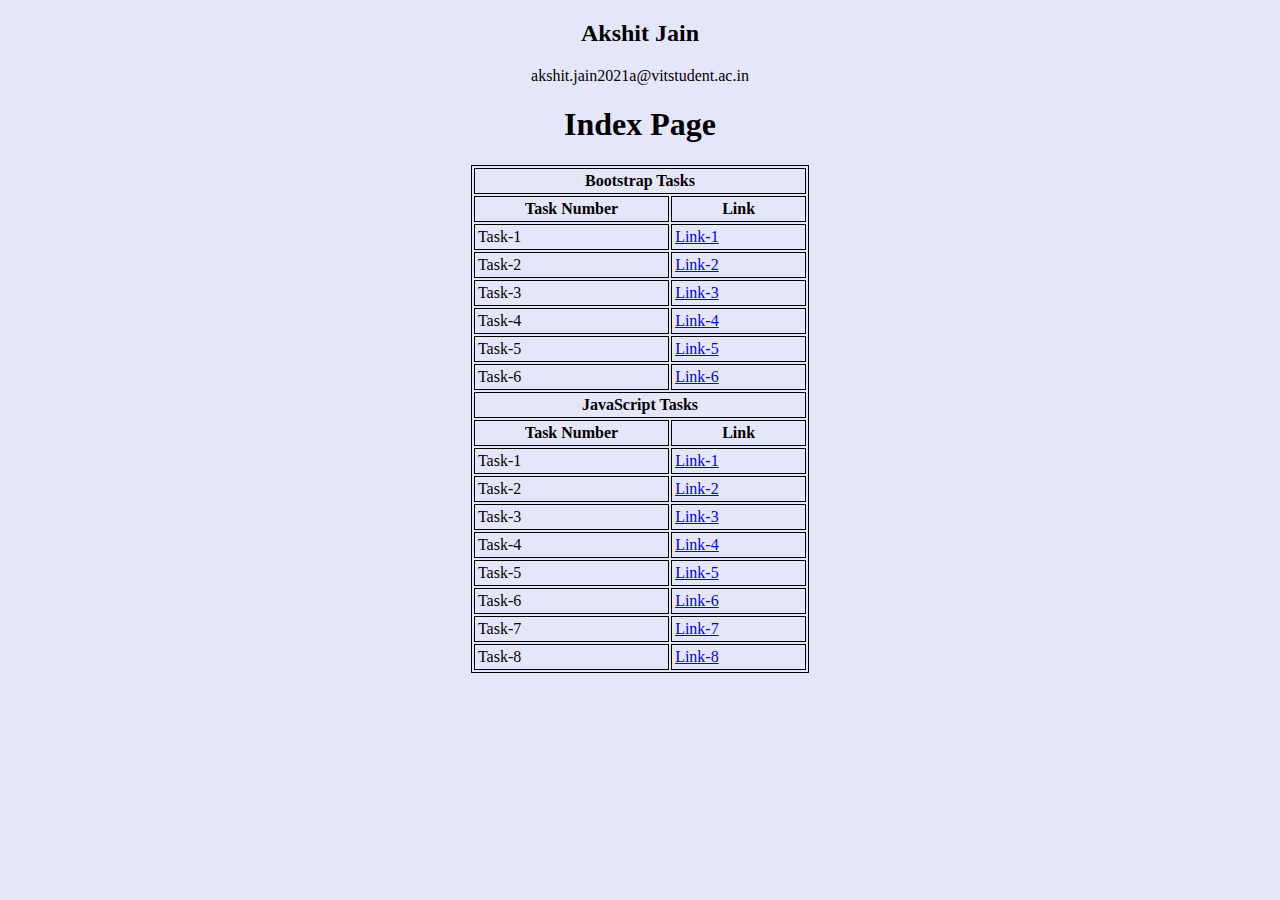
<file: index.html>
<!DOCTYPE html>
<html lang="en">
<head>
    <meta charset="UTF-8">
    <meta name="viewport" content="width=device-width, initial-scale=1.0">
    <title>Akshit Jain</title>
    <link rel="stylesheet" href="index.css">
</head>
<body>
  
    <div >
        <center>
            <h2>Akshit Jain</h2>
            <span>akshit.jain2021a@vitstudent.ac.in</span>
            <h1>Index Page</h1>
            <table border="1" bordercolor="Black" cellpadding="3">
                <tr>
                    <th colspan="2">
                        Bootstrap Tasks
                    </th>
                </tr>
                <tr>
                    <th>
                        Task Number
                    </th>
                    <th>
                        Link
                    </th>
                </tr>
                <tr>
                    <td>
                        Task-1
                    </td>
                    <td>
                        <a href="bootstrap_task1.html" target="_self">Link-1</a>
                    </td>
                </tr>
                <tr>
                    <td>
                        Task-2
                    </td>
                    <td>
                        <a href="bootstrap_task2.html" target="_self">Link-2</a>
                    </td>
                </tr>
                <tr>
                    <td>
                        Task-3
                    </td>
                    <td>
                        <a href="bootstrap_task3.html" target="_self">Link-3</a>
                    </td>
                </tr>
                <tr>
                    <td>
                        Task-4
                    </td>
                    <td>
                        <a href="bootstrap_task4.html" target="_self">Link-4</a>
                    </td>
                </tr>
                <tr>
                    <td>
                        Task-5
                    </td>
                    <td>
                        <a href="bootstrap_task5.html" target="_self">Link-5</a>
                    </td>
                </tr>
                <tr>
                    <td>
                        Task-6
                    </td>
                    <td>
                        <a href="bootstrap_task6.html" target="_self">Link-6</a>
                    </td>
                </tr>
                <tr>
                    <th colspan="2">
                        JavaScript Tasks
                    </th>
                </tr>
                <tr>
                    <th>
                        Task Number
                    </th>
                    <th>
                        Link
                    </th>
                </tr>
                <tr>
                    <td>
                        Task-1
                    </td>
                    <td>
                        <a href="./javascript_task1.html" target="_self">Link-1</a>
                    </td>
                </tr>
                <tr>
                    <td>
                        Task-2
                    </td>
                    <td>
                        <a href="./javascript_task2.html" target="_self">Link-2</a>
                    </td>
                </tr>
                <tr>
                    <td>
                        Task-3
                    </td>
                    <td>
                        <a href="./javascript_task3.html" target="_self">Link-3</a>
                    </td>
                </tr>
                <tr>
                    <td>
                        Task-4
                    </td>
                    <td>
                        <a href="./javascript_task4.html" target="_self">Link-4</a>
                    </td>
                </tr>
                <tr>
                    <td>
                        Task-5
                    </td>
                    <td>
                        <a href="./javascript_task5.html" target="_self">Link-5</a>
                    </td>
                </tr>
                <tr>
                    <td>
                        Task-6
                    </td>
                    <td>
                        <a href="./javascript_task6.html" target="_self">Link-6</a>
                    </td>
                </tr>
                <tr>
                    <td>
                        Task-7
                    </td>
                    <td>
                        <a href="./javascript_task7.html" target="_self">Link-7</a>
                    </td>
                </tr>
                <tr>
                    <td>
                        Task-8
                    </td>
                    <td>
                        <a href="./javascript_task8.html" target="_self">Link-8</a>
                    </td>
                </tr>
            </table>
        </center>
    </div>
</body>
</html>
</file>
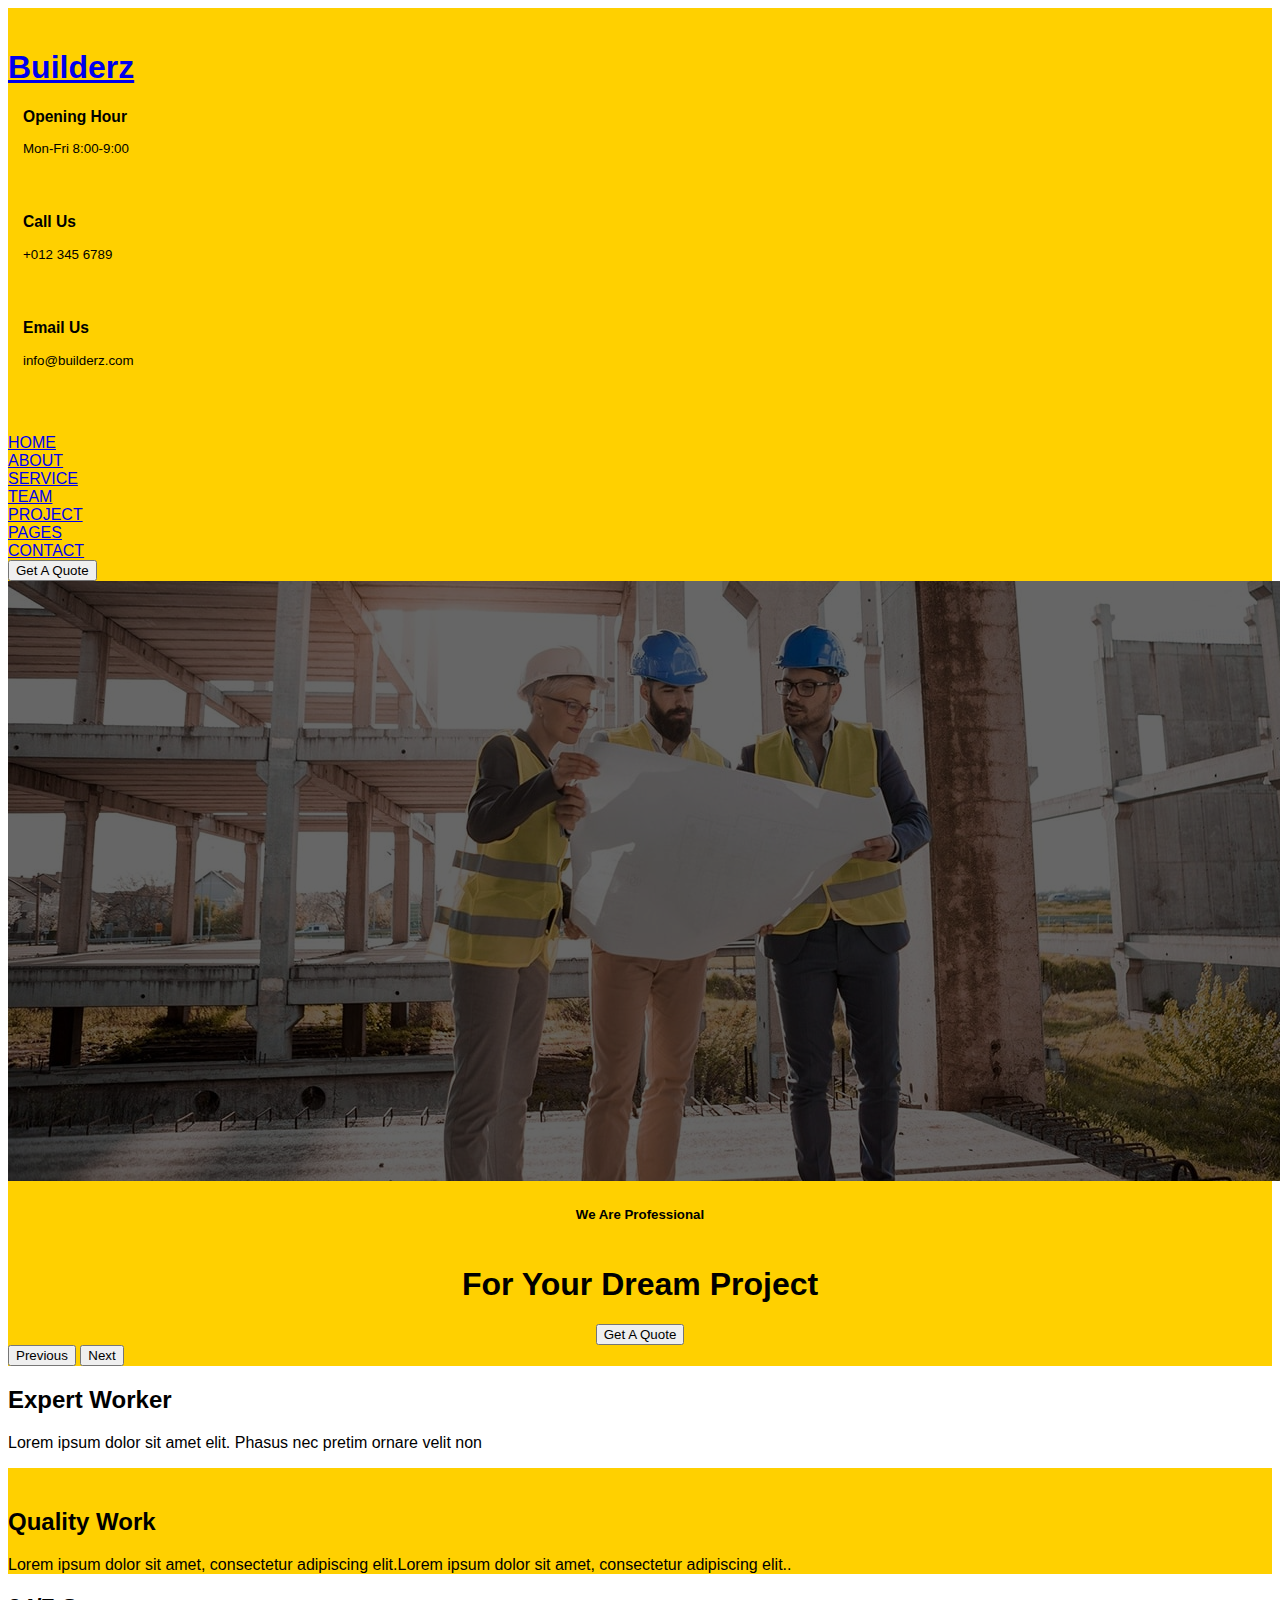
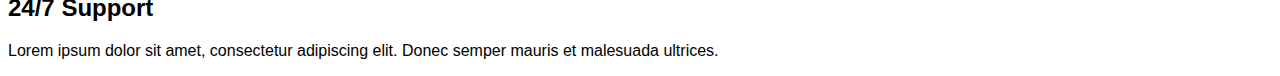
<file: bootstrap_task2.html>
<!DOCTYPE html>
<html lang="en">
<head>
    <meta charset="UTF-8">
    <meta http-equiv="X-UA-Compatible" content="IE=edge">
    <meta name="viewport" content="width=device-width, initial-scale=1.0">
    <title>BootStrap Task-2</title>
    <link rel="stylesheet" href="https://cdnjs.cloudflare.com/ajax/libs/font-awesome/6.4.0/css/all.min.css"
        integrity="sha512-iecdLmaskl7CVkqkXNQ/ZH/XLlvWZOJyj7Yy7tcenmpD1ypASozpmT/E0iPtmFIB46ZmdtAc9eNBvH0H/ZpiBw=="
        crossorigin="anonymous" referrerpolicy="no-referrer" />
    <link href="https://cdn.jsdelivr.net/npm/bootstrap@5.3.0-alpha3/dist/css/bootstrap.min.css" rel="stylesheet"
        integrity="sha384-KK94CHFLLe+nY2dmCWGMq91rCGa5gtU4mk92HdvYe+M/SXH301p5ILy+dN9+nJOZ" crossorigin="anonymous">
    <link rel="preconnect" href="https://fonts.googleapis.com">
    <link rel="preconnect" href="https://fonts.gstatic.com" crossorigin>
    <style>
        .bg-custom {
            background-color: rgb(255, 208, 0);
            padding-top: 20px;
        }

        html, body {
            font-family: 'Poppins', sans-serif;
        }

        .txt-head {
            font-family: 'Poppins', sans-serif;
            font-weight: 400;
            font-size: smaller;
            padding-left: 15px;
            margin: 0 0 5px 0;
        }

        .hdr {
            padding-bottom: 20px;
        }

        .img-cust {
            width: 68.7%;
            margin-left: auto;
            margin-right: auto;
        }

        .carousel-caption {
            display: flex;
            flex-direction: column;
            justify-content: center;
            align-items: center;
            height: 100%;
            text-align: center;
        }
    </style>
</head>
<body>
    <div class="container bg-custom">
        <div class="row align-items-center">
            <div class="col-lg-4">
                <div class="logo">
                    <a href = "#" class = "text-decoration-none text-reset"><h1 style = "font-weight: 700;">Builderz</h1></a>
                </div>
            </div>
            <div class="col-md-8">
                <div class="row hdr">
                    <div class="col-4">
                        <div class="d-flex align-items-center justify-content-end">
                            <div class="d-flex align-items-center">
                                <i class="fa-solid fa-calendar-days fa-3x"></i>
                            </div>
                            <div class="txt-head align-items-center justify-content-center" style="height: 10vh;">
                                <h3>Opening Hour</h3>
                                <p>Mon-Fri 8:00-9:00</p>
                            </div>
                        </div>
                    </div>
                    <div class="col-4 d-flex justify-content-center align-items-center">
                        <div class="d-flex align-items-center justify-content-end">
                            <div class="d-flex align-items-center">
                                <i class="fa fa-phone fa-3x" aria-hidden="true"></i>
                            </div>
                            <div class="txt-head align-items-center justify-content-center" style="height: 10vh;">
                                <h3>Call Us</h3>
                                <p>+012 345 6789</p>
                            </div>
                        </div>
                    </div>
                    <div class="col-4 d-flex justify-content-center align-items-center">
                        <div class="d-flex align-items-center justify-content-end">
                            <div class="d-flex align-items-center">
                                <i class="fa-sharp fa-solid fa-envelopes-bulk fa-3x"></i>
                            </div>
                            <div class="txt-head align-items-center justify-content-center" style="height: 10vh;">
                                <h3>Email Us</h3>
                                <p>info@builderz.com</p>
                            </div>
                        </div>
                    </div>
                </div>
            </div>
        </div>
        <div class="container bg-dark text-white px-2 py-1">
            <div class="d-flex row my-3 px-2 width-2">
                <div class="col-1 d-flex justify-content-center align-items-center "><a class = "text-decoration-none text-reset" href= "#">HOME</a></div>
                <div class="col-1 d-flex justify-content-center align-items-center "><a class = "text-decoration-none text-reset" href= "#">ABOUT</a></div>
                <div class="col-1 d-flex justify-content-center align-items-center "><a class = "text-decoration-none text-reset" href= "#">SERVICE</a></div>
                <div class="col-1 d-flex justify-content-center align-items-center "><a class = "text-decoration-none text-reset" href= "#">TEAM</a></div>
                <div class="col-1 d-flex justify-content-center align-items-center "><a class = "text-decoration-none text-reset" href= "#">PROJECT</a></div>
                <div class="col-1 d-flex justify-content-center align-items-center "><a class = "text-decoration-none text-reset" href= "#">
                    PAGES
                </a></div>
                <div class="col-1 d-flex justify-content-center align-items-center "><a class = "text-decoration-none text-reset" href= "#">CONTACT</a></div>
                <div class="col-5 d-flex justify-content-end align-items-center "><button type="button" class=" btn btn-outline-light rounded-0" style="vertical-align: middle;">Get A Quote</button></div>
            </div>
        </div> 
        <div id="carouselExampleAutoplaying" class="carousel slide" data-bs-ride="carousel">
            <div class="carousel-inner">
              <div class="carousel-item active">
                <img src="./photo.jpg" class="d-block w-100" alt="Workers" style="filter: brightness(40%);">
                <div class="carousel-caption">
                    <h5>We Are Professional</h5>
                    <strong><h1>For Your Dream Project</h1></strong>
                    <button type="button" class=" btn btn-outline-light rounded-0" style="vertical-align: middle;">Get A Quote</button>
                </div>            
            </div>
            </div>
            <button class="carousel-control-prev" type="button" data-bs-target="#carouselExampleAutoplaying" data-bs-slide="prev">
              <span class="carousel-control-prev-icon" aria-hidden="true"></span>
              <span class="visually-hidden">Previous</span>
            </button>
            <button class="carousel-control-next" type="button" data-bs-target="#carouselExampleAutoplaying" data-bs-slide="next">
              <span class="carousel-control-next-icon" aria-hidden="true"></span>
              <span class="visually-hidden">Next</span>
            </button>
          </div>
    </div>
    <div class="container">
        <div class="row">
            <div class="col-md-4 bg-dark text-white d-flex align-items-center">
                <div class="container">
                    <div class="row">
                        <div class="col-md-10 mx-auto">
                            <div class="d-flex align-items-center">
                                <i class="fa-solid fa-helmet-safety fa-3x me-4"></i>
                                <div>
                                    <h2 >Expert Worker</h2>
                                    <p>Lorem ipsum dolor sit amet elit. Phasus nec pretim ornare velit non</p>
                                </div>
                            </div>
                        </div>
                    </div>
                </div>
            </div>
            <div class="col-md-4 bg-custom text-dark d-flex align-items-center">
                <div class="container">
                    <div class="row">
                        <div class="col-md-10 mx-auto">
                            <div class="d-flex align-items-center">
                                <i class="fa-solid fa-building fa-3x me-4"></i>
                                <div>
                                    <h2>Quality Work</h2>
                                    <p>Lorem ipsum dolor sit amet, consectetur adipiscing elit.Lorem ipsum dolor sit amet, consectetur adipiscing elit..</p>
                                </div>
                            </div>
                        </div>
                    </div>
                </div>
            </div>
            <div class="col-md-4 bg-dark text-white d-flex align-items-center">
                <div class="container">
                    <div class="row">
                        <div class="col-md-10 mx-auto">
                            <div class="d-flex align-items-center justify-content-center">
                                <i class="fa-solid fa-headset fa-3x me-4"></i>
                                <div>
                                    <h2>24/7 Support</h2>
                                    <p>Lorem ipsum dolor sit amet, consectetur adipiscing elit. Donec semper mauris et malesuada ultrices.</p>
                                </div>
                            </div>
                        </div>
                    </div>
                </div>
            </div>
        </div>
    </div>
</body>
</html>
</file>
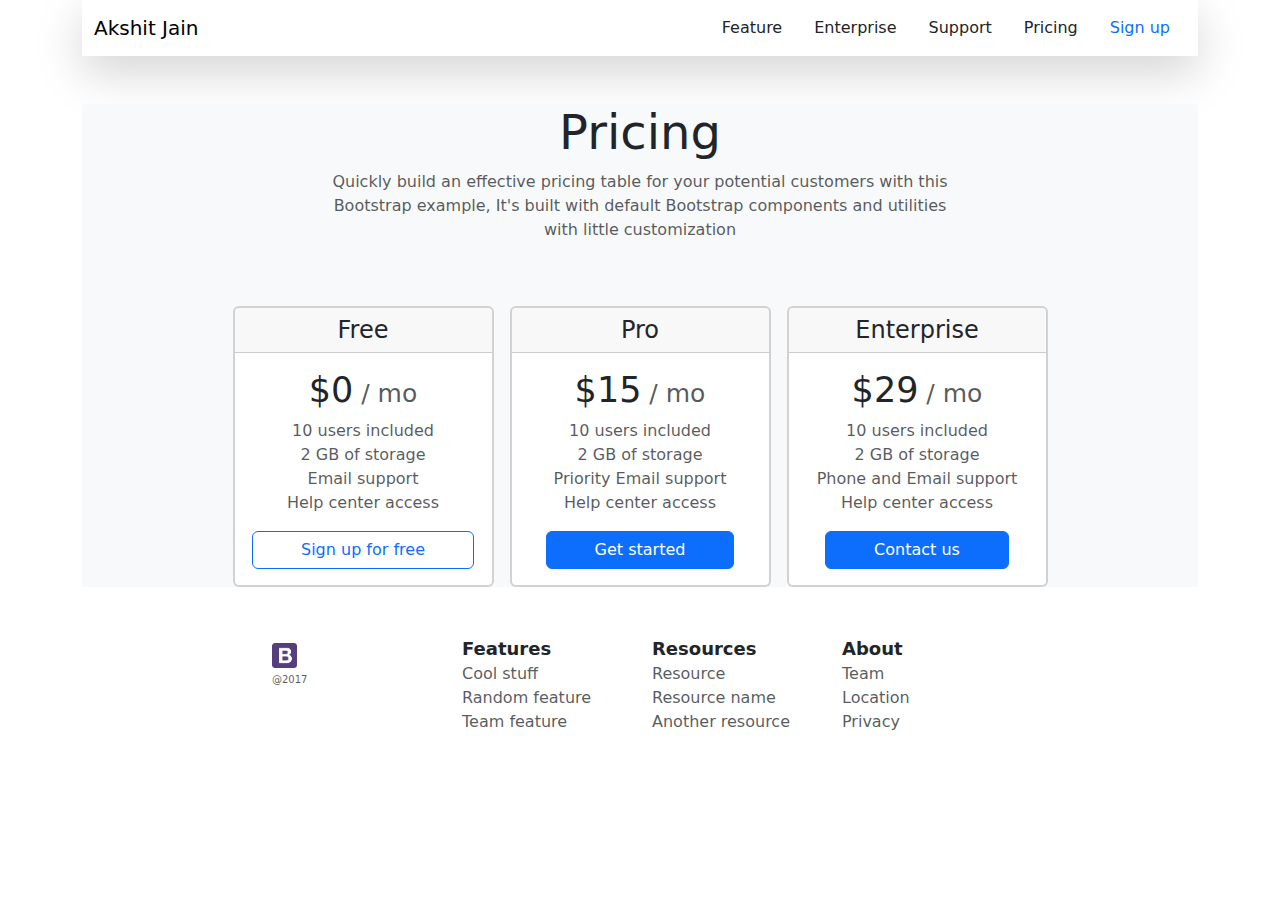
<file: bootstrap_task3.html>
<!DOCTYPE html>
<html lang="en">
<head>
    <meta charset="UTF-8">
    <meta name="viewport" content="width=device-width, initial-scale=1.0">
    <title>Bootstrap Task- 3</title>
    <link rel="stylesheet" href="https://cdn.jsdelivr.net/npm/bootstrap@5.0.2/dist/css/bootstrap.min.css" type="text/css">

</head>
<body>
    <div class="container-lg">
        <!-- nav bar -->
        <div class="shadow-lg">
            <nav class="navbar">
                <div class="container-lg">
                    <div class="navbar-brand">
                        Akshit Jain
                    </div>
                    <ul class="nav">
                        <li class="nav-item"><a href="#features" class="nav-link link-dark d-none d-md-block">Feature</a></li>
                        <li class="nav-item"><a href="#" class="nav-link link-dark d-none d-md-block">Enterprise</a></li>
                        <li class="nav-item"><a href="#" class="nav-link link-dark d-none d-md-block">Support</a></li>
                        <li class="nav-item"><a href="#pricing" class="nav-link link-dark d-none d-md-block">Pricing</a></li>
                        <li class="nav-item"><a href="#" class="nav-link btn btn-sm btn-outline-primary ">Sign up</a></li>
                    </ul>
                </div>
            </nav>
        </div>

        <!-- body section -->
        <section id="pricing" class="bg-light mt-5">
            <div class="container-lg">
                <div class="text-center">
                    <h2 class="display-5">Pricing</h2>
                    <p class="text-muted">Quickly build an effective pricing table for your potential customers with this <br>Bootstrap example, It's built with default Bootstrap components and utilities <br>with little customization</p>
                </div>
                <div class="row my-5 aligh-items-center justify-content-center g-3">
                    <div class="col-8 col-lg-4 col-xl-3">
                        <div class="card border-2">
                            <h4 class="card-header text-center">Free</h4>
                            <div class="card-body text-center">
                                <h5 class="card-title">
                                    <span style="font-size: 35px;">$0</span><span class="text-muted" style="font-size: 25px;"> / mo</span>
                                </h5>
                                <p class="card-text text-muted d-none d-lg-block">
                                    10 users included<br>
                                    2 GB of storage<br>
                                    Email support<br>
                                    Help center access</p>
                                <a href="#" class="btn btn-outline-primary btn-md px-5" target="_blank">Sign up for free</a>
                            </div>
                        </div>
                    </div>
                    <div class="col-8 col-lg-4 col-xl-3">
                        <div class="card border-2">
                            <h4 class="card-header text-center">Pro</h4>
                            <div class="card-body text-center">
                                <h5 class="card-title">
                                    <span style="font-size: 35px;">$15</span><span class="text-muted" style="font-size: 25px;"> / mo</span>
                                </h5>
                                <p class="card-text text-muted d-none d-lg-block">
                                    10 users included<br>
                                    2 GB of storage<br>
                                    Priority Email support<br>
                                    Help center access</p>
                                <a href="#" class="btn btn-outline-primary btn-md px-5 active" target="_blank">Get started</a>
                            </div>
                        </div>
                    </div>
                    <div class="col-8 col-lg-4 col-xl-3">
                        <div class="card border-2">
                            <h4 class="card-header text-center">Enterprise</h4>
                            <div class="card-body text-center">
                                <h5 class="card-title">
                                    <span style="font-size: 35px;">$29</span><span class="text-muted" style="font-size: 25px;"> / mo</span>
                                </h5>
                                <p class="card-text text-muted d-none d-lg-block">
                                    10 users included<br>
                                    2 GB of storage<br>
                                    Phone and Email support<br>
                                    Help center access</p>
                                <a href="#" class="btn btn-outline-primary btn-md px-5 active" target="_blank">Contact us</a>
                            </div>
                        </div>
                    </div>
                </div>
            </div>
        </section>
        
        <!-- footer section -->
        <section class="showdow-lg" id="features">
            <div class="row justify-content-center">
                <div class="col-8 col-lg-3 col-xl-2">
                    <div class="mt-2">
                        <img src="./download.png" alt="bootstrap" width="25">
                    </div>
                    <div class="text-muted mt-1" style="font-size: 10px;">
                        @2017
                    </div>
                </div>
                <div class="col-8 col-lg-3 col-xl-2">
                    <div class="fw-bold" style="font-size: large;">Features</div>
                    <div class="text-muted">Cool stuff<br>Random feature<br>Team feature</div>
                </div>
                <div class="col-8 col-lg-3 col-xl-2">
                    <div class="fw-bold" style="font-size: large;">Resources</div>
                    <div class="text-muted">Resource<br>Resource name<br>Another resource</div>
                </div>
                <div class="col-8 col-lg-3 col-xl-2">
                    <div class="fw-bold" style="font-size: large;">About</div>
                    <div class="text-muted">Team<br>Location<br>Privacy</div>
                </div>
            </div>
        </section>
    </div>
</body>
</html>
</file>
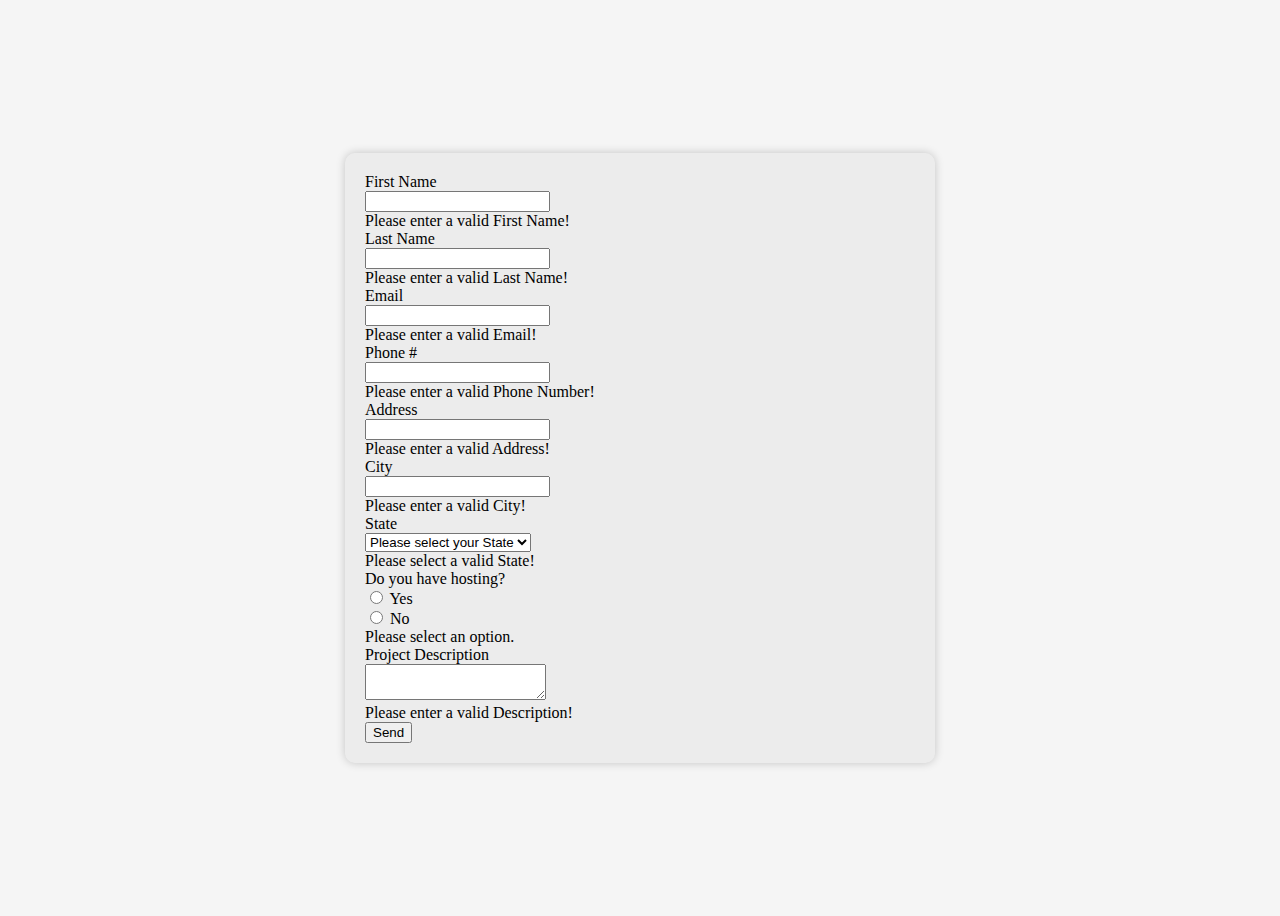
<file: bootstrap_task5.html>
<!DOCTYPE html>
<html lang="en">
<head>
    <meta charset="UTF-8">
    <meta http-equiv="X-UA-Compatible" content="IE=edge">
    <meta name="viewport" content="width=device-width, initial-scale=1.0">
    <title>BootStrap Task-5</title>
    <link rel="stylesheet" href="https://cdnjs.cloudflare.com/ajax/libs/font-awesome/6.4.0/css/all.min.css"
        integrity="sha512-iecdLmaskl7CVkqkXNQ/ZH/XLlvWZOJyj7Yy7tcenmpD1ypASozpmT/E0iPtmFIB46ZmdtAc9eNBvH0H/ZpiBw=="
        crossorigin="anonymous" referrerpolicy="no-referrer" />
    <link href="https://cdn.jsdelivr.net/npm/bootstrap@5.3.0-alpha3/dist/css/bootstrap.min.css"
        rel="stylesheet"
        integrity="sha384-KK94CHFLLe+nY2dmCWGMq91rCGa5gtU4mk92HdvYe+M/SXH301p5ILy+dN9+nJOZ"
        crossorigin="anonymous">
    <style>
        body {
            display:flex;
            justify-content: center;
            align-items: center;
            height: 100vh;
            background-color: #f5f5f5;
        }

        .transparent-box {
            background-color: rgba(153, 151, 151, 0.09);
            padding: 20px;
            width: 550px;
            border-radius: 10px;
            box-shadow: 0px 0px 10px rgba(0, 0, 0, 0.2);
        }
    </style>
</head>

<body>

    <div class="transparent-box">
        <form class="frm needs-validation" novalidate>
                <div class="row mb-4">
                    <div class="col-3 lbl d-flex justify-content-end">
                        First Name
                    </div>
                    <div class="col-9">
                        <div class="input-group">
                            <div class="input-group-text"><i class="fa fa-user" aria-hidden="true"></i></div>
                            <input type="text" class="form-control" required>
                            <div class="invalid-feedback">
                                Please enter a valid First Name!
                            </div>
                        </div>
                    </div>
                </div>
                <div class="row mb-4">
                    <div class="col-3 lbl d-flex justify-content-end">
                        Last Name
                    </div>
                    <div class="col-9">
                        <div class="input-group">
                            <div class="input-group-text"><i class="fa fa-user" aria-hidden="true"></i></div>
                            <input type="text" class="form-control" required>
                            <div class="invalid-feedback">
                                Please enter a valid Last Name!
                            </div>
                        </div>
                    </div>
                </div>
                <div class="row mb-4">
                    <div class="col-3 lbl d-flex justify-content-end">
                        Email
                    </div>
                    <div class="col-9">
                        <div class="input-group">
                            <div class="input-group-text"><i class="fa fa-envelope" aria-hidden="true"></i></div>
                            <input type="text" class="form-control" required>
                            <div class="invalid-feedback">
                                Please enter a valid Email!
                            </div>
                        </div>
                    </div>
                </div>
                <div class="row mb-4">
                    <div class="col-3 lbl d-flex justify-content-end">
                        Phone #
                    </div>
                    <div class="col-9">
                        <div class="input-group">
                            <div class="input-group-text"><i class="fa fa-phone" aria-hidden="true"></i></div>
                            <input type="text" class="form-control" required>
                            <div class="invalid-feedback">
                                Please enter a valid Phone Number!
                            </div>
                        </div>
                    </div>
                </div>
                <div class="row mb-4">
                    <div class="col-3 lbl d-flex justify-content-end">
                        Address
                    </div>
                    <div class="col-9">
                        <div class="input-group">
                            <div class="input-group-text"><i class="fa fa-home" aria-hidden="true"></i></div>
                            <input type="text" class="form-control" required>
                            <div class="invalid-feedback">
                                Please enter a valid Address!
                            </div>
                        </div>
                    </div>
                </div>
                <div class="row mb-4">
                    <div class="col-3 lbl d-flex justify-content-end">
                        City
                    </div>
                    <div class="col-9">
                        <div class="input-group">
                            <div class="input-group-text"><i class="fa fa-home" aria-hidden="true"></i></div>
                            <input type="text" class="form-control" required>
                            <div class="invalid-feedback">
                                Please enter a valid City!
                            </div>
                        </div>
                    </div>
                </div>
                <div class="row mb-4">
                    <div class="col-3 lbl d-flex justify-content-end">
                        State
                    </div>
                    <div class="col-9">
                        <div class="input-group">
                            <div class="input-group-text"><i class="fa fa-list" aria-hidden="true"></i></div>
                            <select class="form-select cust-width" required>
                                <option value="">Please select your State</option>
                                <option value="1">Andhra Pradesh</option>
                                <option value="2">Tamilnadu</option>
                                <option value="3">Delhi</option>
                            </select>
                            <div class="invalid-feedback">
                                Please select a valid State!
                            </div>
                        </div>
                    </div>
                </div>
                <div class="row mb-4">
                    <div class="col-5">
                        Do you have hosting?
                    </div>
                    <div class="col-7">
                        <div class="form-check">
                            <input class="form-check-input" type="radio" name="exampleRadios" id="exampleRadios1" value="option1" required>
                            <label class="form-check-label" for="exampleRadios1">
                                Yes
                            </label>
                        </div>
                        <div class="form-check">
                            <input class="form-check-input" type="radio" name="exampleRadios" id="exampleRadios2" value="option2" required>
                            <label class="form-check-label" for="exampleRadios2">
                                No
                            </label>
                            <div class="invalid-feedback">
                                Please select an option.
                            </div>
                        </div>
                    </div>
                </div>                
                <div class="row mb-4">
                    <div class="col-4 lbl d-flex justify-content-end">
                        Project Description
                    </div>
                    <div class="col-8">
                        <div class="input-group">
                            <div class="input-group-text"><i class="fa fa-pencil" aria-hidden="true"></i></div>
                            <textarea class="form-control" required></textarea>
                            <div class="invalid-feedback">
                                Please enter a valid Description!
                            </div>
                        </div>
                    </div>
                </div>
                <div class="d-flex justify-content-center">
                    <button type="submit" class="btn btn-warning">
                        Send <i class="fa fa-plane" aria-hidden="true"></i>
                    </button>
                </div>
        </form>
    </div>

    <script>
        (() => {
            'use strict'

           
            const forms = document.querySelectorAll('.needs-validation')

            Array.from(forms).forEach(form => {
                form.addEventListener('submit', event => {
                    if (!form.checkValidity()) {
                        event.preventDefault()
                        event.stopPropagation()
                    }

                    form.classList.add('was-validated')
                }, false)
            })
        })()
    </script>
</body>

</html>
</file>
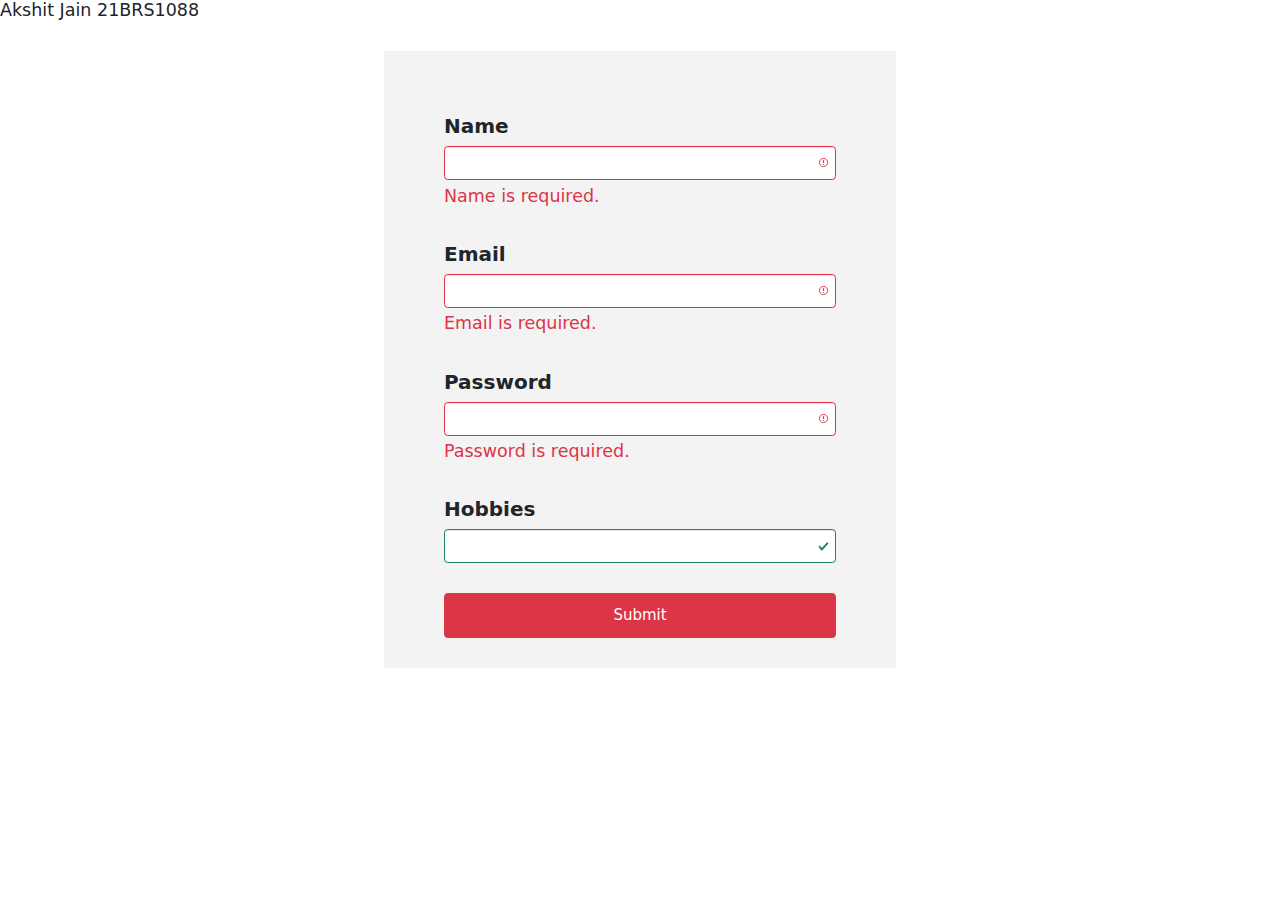
<file: bootstrap_task6.html>
<!DOCTYPE html>
<html lang="en">
<head>
    <meta charset="UTF-8">
    <meta name="viewport" content="width=device-width, initial-scale=1.0">
    <link rel="stylesheet" href="https://maxcdn.bootstrapcdn.com/bootstrap/3.4.1/css/bootstrap.min.css">
    <script src="https://ajax.googleapis.com/ajax/libs/jquery/3.6.4/jquery.min.js"></script>
    <script src="https://maxcdn.bootstrapcdn.com/bootstrap/3.4.1/js/bootstrap.min.js"></script>
    <link href="https://cdn.jsdelivr.net/npm/bootstrap@5.2.2/dist/css/bootstrap.min.css" rel="stylesheet">
    <title>BootStrap Task-6</title>
    <style>
        *{
            font-size: 20px;
        }
        #submit{
            font-size: 15px;
        }
    </style>
</head>
<body>
    <h3>Akshit Jain 21BRS1088</h3>
    <div class="container-sm p-5 my-5" style="background-color: rgb(243, 243, 243); width:40%;">
        <form class="was-validated px-5">
            <div class="my-5">
                <label for="name" class="form-label">Name</label>
                <input type="text" class="form-control" id="name" name="name" required>
                <div class="valid-feedback">Valid.</div>
                <div class="invalid-feedback">Name is required.</div>
            </div>
            <div class="my-5">
                <label for="email" class="form-label">Email</label>
                <input type="email" class="form-control" id="email" name="email" required>
                <div class="valid-feedback">Valid.</div>
                <div class="invalid-feedback">Email is required.</div>
            </div>
            <div class="my-5">
                <label for="pass" class="form-label">Password</label>
                <input type="password" class="form-control" id="pass" name="pass" required>
                <div class="valid-feedback">Valid.</div>
                <div class="invalid-feedback">Password is required.</div>
            </div>
            <div class="my-5">
                <label for="hobbies" class="form-label">Hobbies</label>
                <input type="number" class="form-control" id="hobbies" name="hobbies">
            </div>
            <input type="submit" name="submit" id="submit" class="btn btn-danger p-3 container-fluid">
        </form>
    </div>
</body>
</html>
</file>
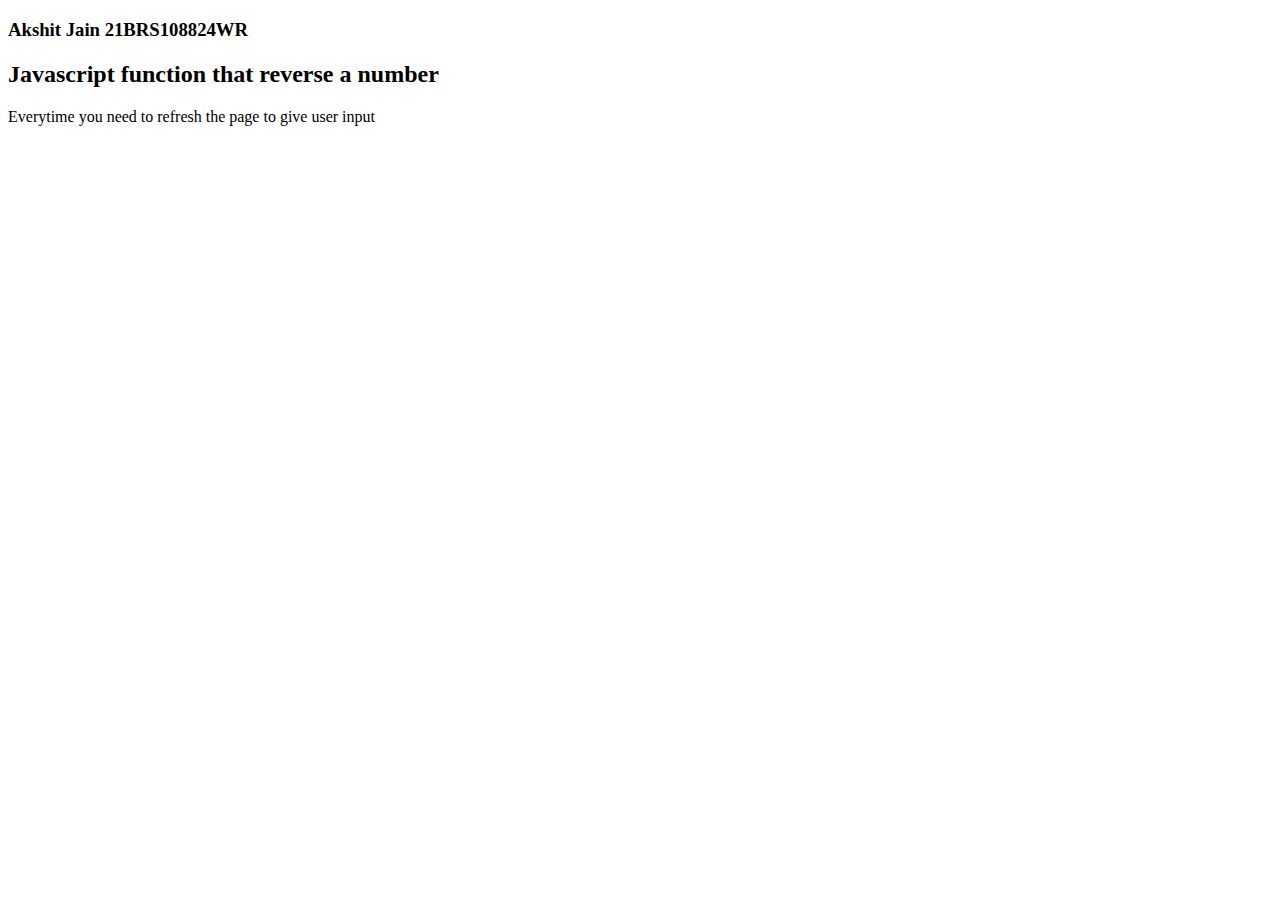
<file: javascript_task1.html>
<!DOCTYPE html>
<html lang="en">
<head>
    <meta charset="UTF-8">
    <meta name="viewport" content="width=device-width, initial-scale=1.0">
    <title>Javascript Task-1</title>
</head>
<body>
    <h3>Akshit Jain 21BRS108824WR</h3>
    <h2>Javascript function that reverse a number</h2>
    <p>Everytime you need to refresh the page to give user input</p>
    <script>
        let x = prompt("Enter a number");
        x.toString();
        let y = x.split("").reverse().join("");
        alert("The reverse of "+x+" is "+y);
    </script>
</body>
</html>
</file>
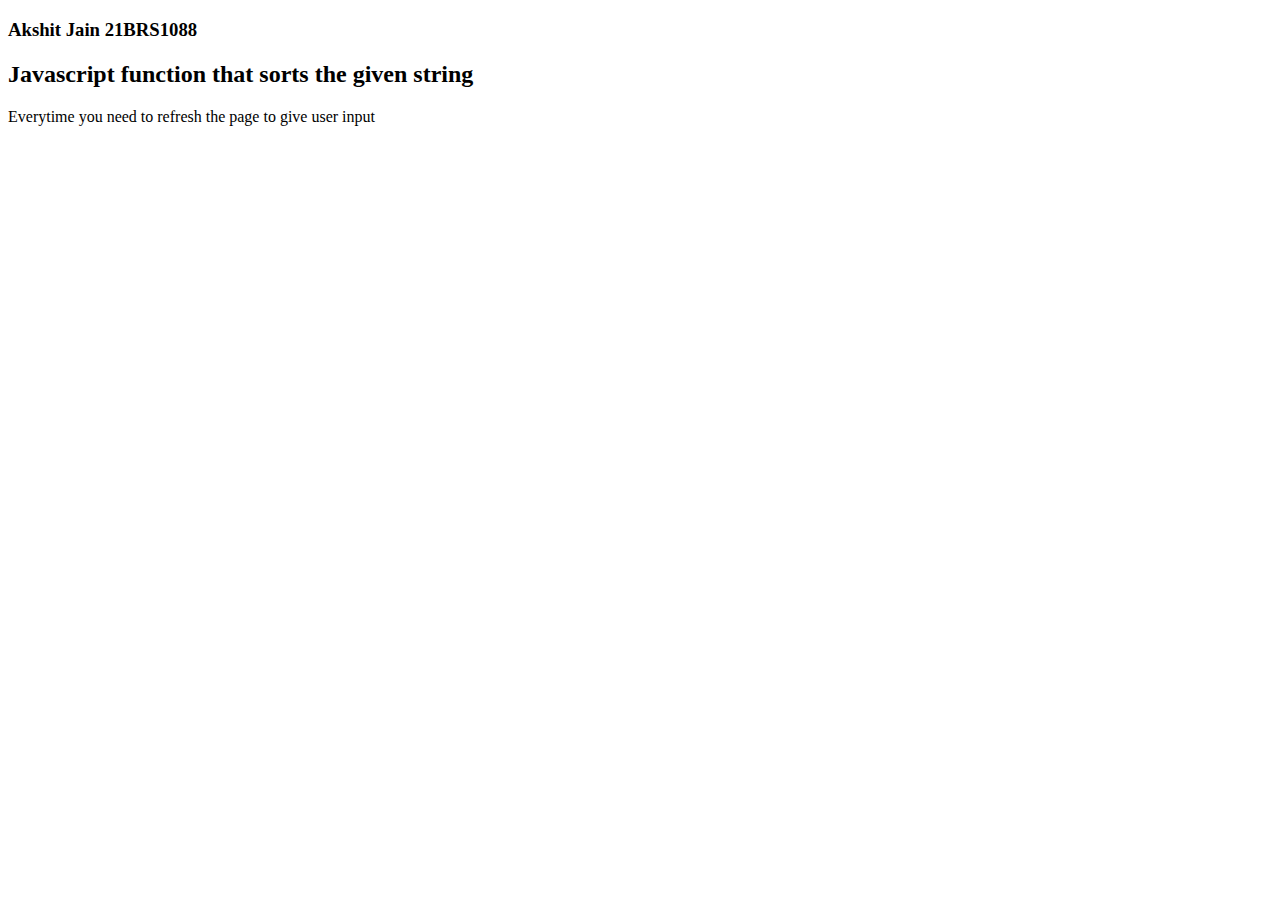
<file: javascript_task2.html>
<!DOCTYPE html>
<html lang="en">
<head>
    <meta charset="UTF-8">
    <meta name="viewport" content="width=device-width, initial-scale=1.0">
    <title>Javascript Task 3</title>
</head>
<body>
    <h3>Akshit Jain 21BRS1088</h3>
    <h2>Javascript function that sorts the given string</h2>
    <p>Everytime you need to refresh the page to give user input</p>
    <script>
        let x = prompt("Enter a String");
        let y = x.split("").sort().join("");
        alert("The sorted string of "+x+" is "+y);
    </script>
</body>
</html>
</file>
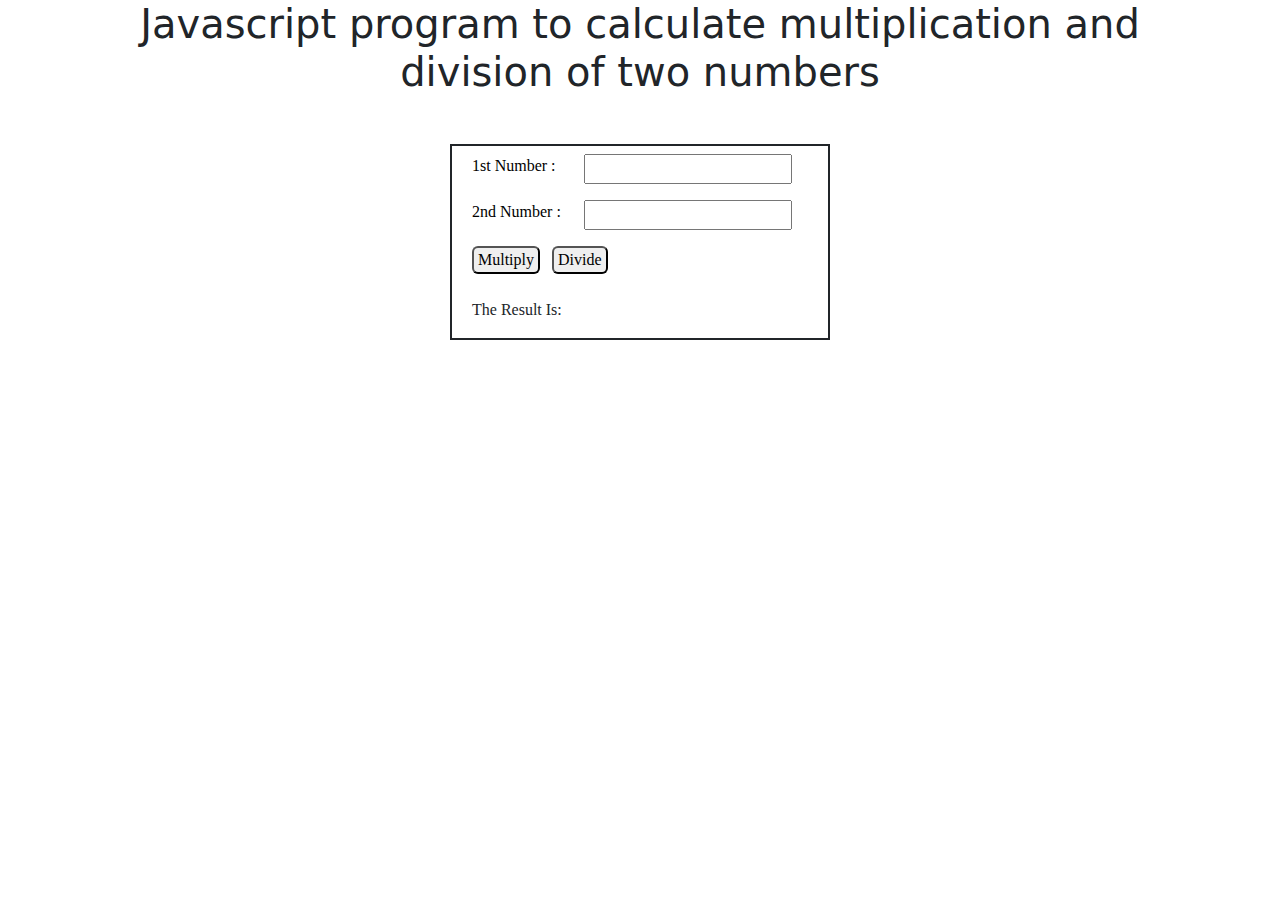
<file: javascript_task3.html>
<!DOCTYPE html>
<html lang="en">
<head>
    <meta charset="UTF-8">
    <meta name="viewport" content="width=device-width, initial-scale=1.0">
    <link rel="stylesheet" href="https://cdn.jsdelivr.net/npm/bootstrap@5.0.2/dist/css/bootstrap.min.css" type="text/css">
    <style>
        button:hover{
            border-color: rgb(65, 186, 243);
        }
    </style>
    <title>Javascript Task 3</title>
</head>
<body>
    <div class="container-lg">
        <h2 class="display-6 text-center">Javascript program to calculate multiplication and division of two numbers</h2>
        <div class="row justify-content-center mt-5">
            <div class="col col-md-4 border border-2 border-dark" style="font-family: 'Times New Roman', Times, serif;">
                <table class="table table-borderless" cellspacing="0">
                    <tr>
                        <td>1st Number : </td>
                        <td><input type="number" id="num1"></td>
                    </tr>
                    <tr>
                        <td>2nd Number : </td>
                        <td><input type="number" id="num2"></td>
                    </tr>
                    <tr>
                        <td colspan="2">
                            <button class="border-2 rounded me-2 py-0 px-1" onclick="multiply()">Multiply</button>
                            <button class="border-2 rounded py-0 px-1" onclick="divide()">Divide</button>
                        </td>
                    </tr>
                </table>
                <p class="result ms-2">The Result Is:</p>
            </div>
        </div>
    </div>
    <script src="./javascript_task3.js"></script>    
</body>
</html>
</file>
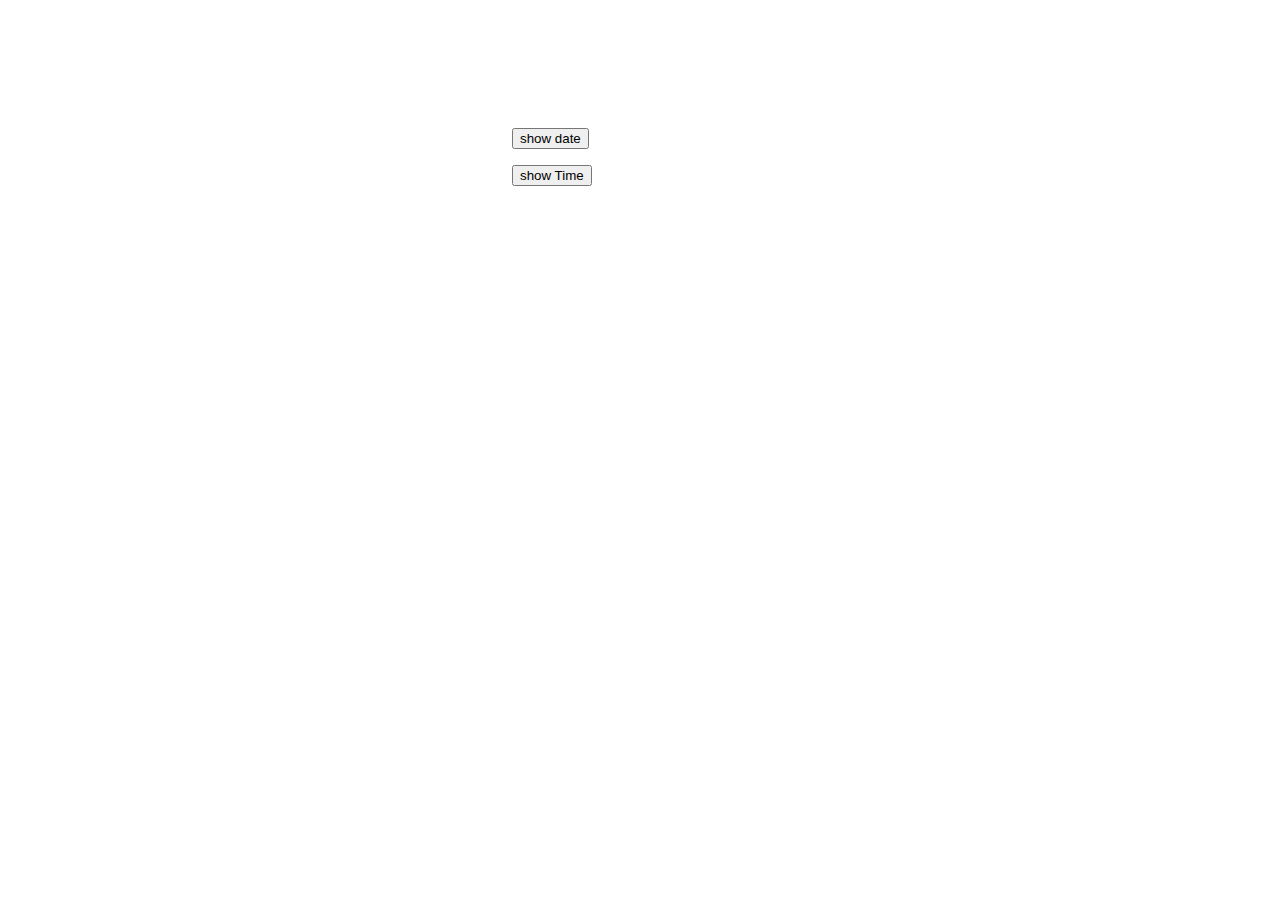
<file: javascript_task4.html>
<!DOCTYPE html>
<html lang="en">
<head>
    <meta charset="UTF-8">
    <meta name="viewport" content="width=device-width, initial-scale=1.0">
    <title>Javascript Task 4</title>
</head>
<body style="margin-top: 10%; margin-left: 40%;">
    <button class="d1">show date</button>
    <p class="show-date"></p>
    <button class="d2">show Time</button>
    <p class="show-time"></p>
    <script>
        const months = ["January", "February", "March", "April", "May", "June", "July", "August", "September", "October", "November", "December"];
        document.querySelector(".d2").addEventListener("click", function(){
            let d = new Date();
            document.querySelector(".show-time").innerHTML = d;
        });
        document.querySelector(".d1").addEventListener("click", function(){
            let d = new Date();
            document.querySelector(".show-date").innerHTML = d.getDate() + "/" + months[d.getMonth()] + "/" + d.getFullYear();
        });
    </script>
</body>
</html>
</file>
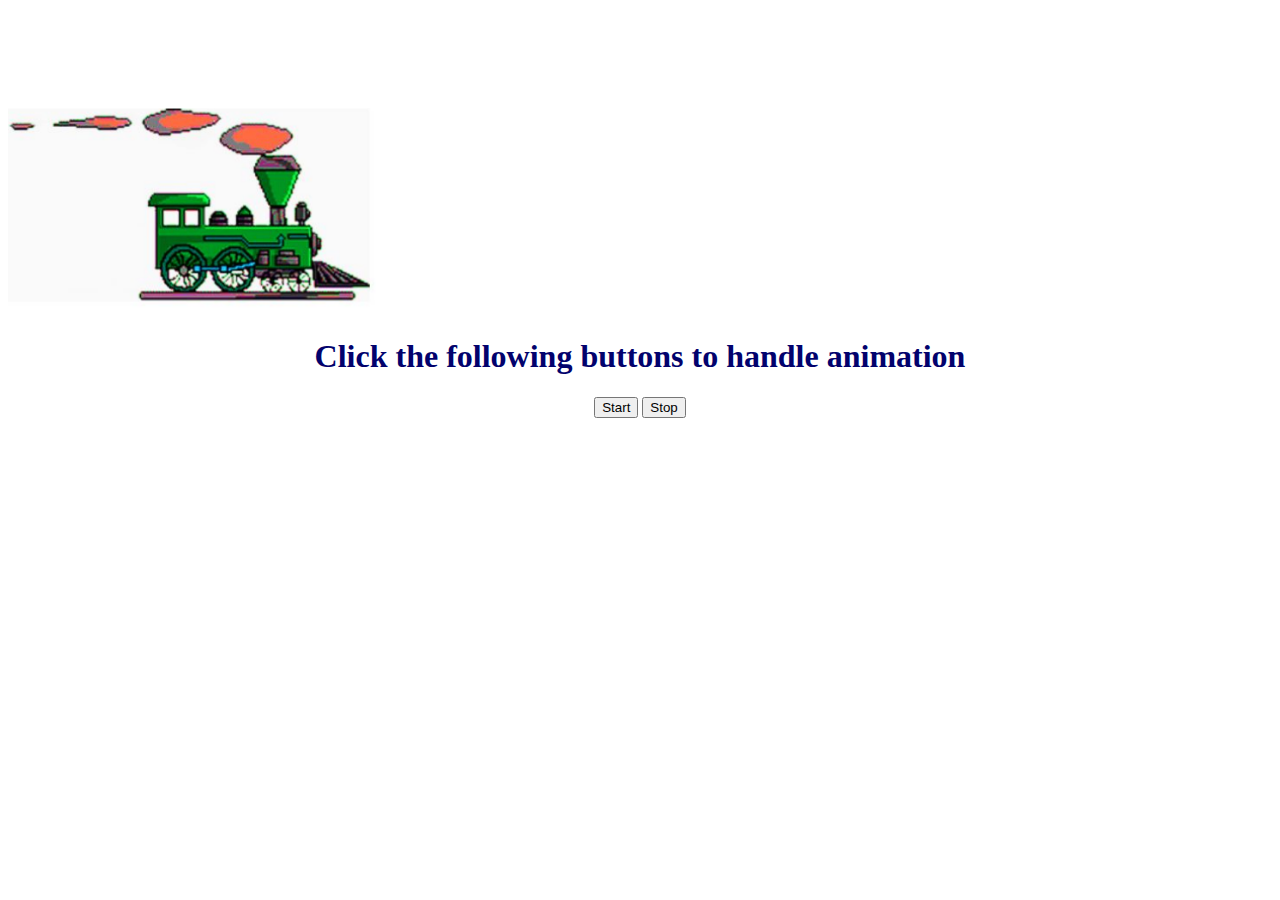
<file: javascript_task7.html>
<!DOCTYPE html>
<html lang="en">
<head>
    <meta charset="UTF-8">
    <meta name="viewport" content="width=device-width, initial-scale=1.0">
    <title>JavaScript Task 7</title>
    <script>
        function start(){
            document.getElementById("train").style.animationPlayState = "running";
        }
        function stop(){
            document.getElementById("train").style.animationPlayState="paused";
        }
    </script>
    <style>
        h1,div{
            text-align: center;
        }
        h1{
            color: rgb(2, 2, 109);
        }
        img{
            padding-top: 100px;
            animation: move 4s linear infinite ;
            animation-play-state: paused;
        }
        @keyframes move{
            0% {padding-left: 0%;}
            100% {padding-left: 100%;}
        }
    </style>
</head>
<body>
    <img id="train" src="./train.png" alt="train" height="200px">
    <div style="width: 100%;height: 5px;"></div>
    <h1>Click the following buttons to handle animation</h1>
    <div>
        <button onclick="start()">Start</button>
        <button onclick="stop()">Stop</button>
    </div>
</body>
</html>
</file>
<file: index.css>
*{
    background-color: lavender;
 
}

tr >th {
    padding-left: 50px;
    padding-right: 50px;
       
}
</file>
